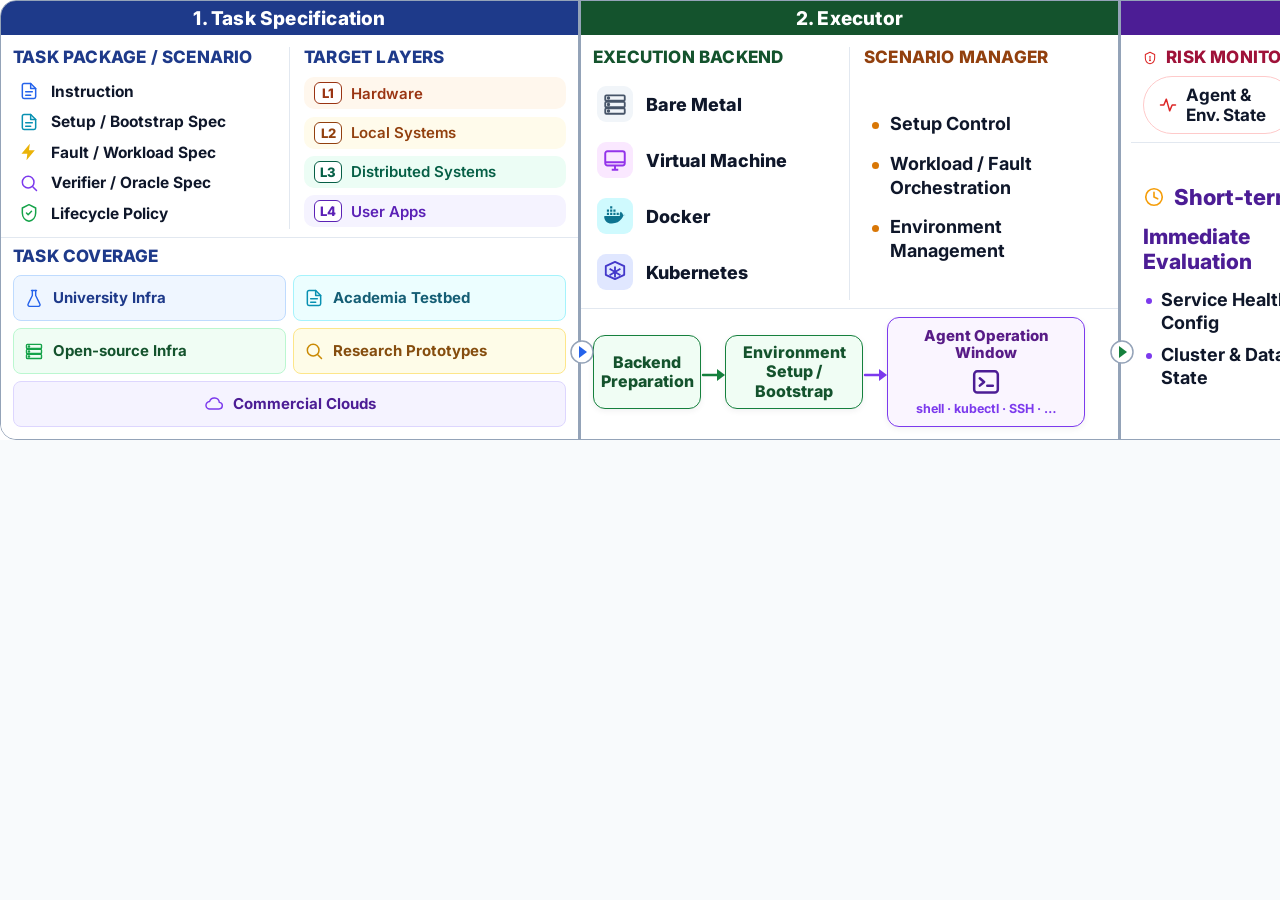
<file: docs/materials/InfraBench Diagram.html>
<!doctype html>
<html lang="en">
<head><script async src="https://www.googletagmanager.com/gtag/js?id=G-1TJEEXW04G"></script><script>window.dataLayer=window.dataLayer||[];function gtag(){dataLayer.push(arguments);}gtag('js',new Date());gtag('config','G-1TJEEXW04G');</script>
<meta charset="utf-8">
<title>InfraBench Diagram</title>
<link rel="preconnect" href="https://fonts.googleapis.com">
<link rel="preconnect" href="https://fonts.gstatic.com" crossorigin>
<link href="https://fonts.googleapis.com/css2?family=Inter:wght@400;500;600;700;800&display=swap" rel="stylesheet">
<style>
  :root{
    --ink:#0F172A;
    --ink-sub:#334155;

    /* Task Specification — blue */
    --c1-deep:#1E3A8A; --c1-mid:#2563EB; --c1-soft:#EFF6FF; --c1-line:#BFDBFE;
    /* Executor — green */
    --c2-deep:#14532D; --c2-mid:#15803D; --c2-soft:#F0FDF4; --c2-line:#BBF7D0;
    /* Infrastructure Agent (inside Executor) — purple */
    --c3-deep:#581C87; --c3-mid:#7C3AED; --c3-soft:#FAF5FF; --c3-line:#DDD6FE;
    /* Risk Monitor — red */
    --c4-deep:#9F1239; --c4-mid:#DC2626; --c4-soft:#FEF2F2; --c4-line:#FECACA;
    /* Full-lifecycle Checker — violet */
    --c5-deep:#4C1D95; --c5-mid:#7C3AED; --c5-soft:#F5F3FF; --c5-line:#DDD6FE;
    /* Outputs — indigo */
    --c6-deep:#1E3A8A; --c6-mid:#3B82F6; --c6-soft:#EEF2FF; --c6-line:#C7D2FE;
    /* Scenario Manager — amber */
    --cs-deep:#92400E; --cs-mid:#D97706; --cs-soft:#FFFBEB; --cs-line:#FDE68A;

    --shadow: 0 1px 2px rgba(15,23,42,0.04), 0 6px 16px -8px rgba(15,23,42,0.10);
  }
  *{box-sizing:border-box}
  html,body{margin:0;padding:0;background:#F8FAFC;color:var(--ink);font-family:'Inter',system-ui,sans-serif;-webkit-font-smoothing:antialiased}

  .stage{
    width:2004px; height:440px;
    position:relative;
    background:#FFFFFF;
    padding:0;
  }

  /* ------------ Flat unified frame ------------- */
  .grand{
    position:absolute; inset:0;
    background:#FFFFFF;
    border:1.5px solid #94A3B8;
    border-radius:16px;
    overflow:hidden;
    display:grid;
    grid-template-columns: 580px 540px 660px 224px;
  }
  .col{
    display:flex; flex-direction:column;
    min-height:0;
  }
  .col-1, .col-2, .col-3{ border-right:3.5px solid #94A3B8; }
  .col-head{
    height:34px;
    display:flex; align-items:center; justify-content:center;
    color:#FFFFFF;
    font-weight:800; font-size:19px; letter-spacing:.2px;
  }
  .col-1 .col-head{background:var(--c1-deep)}
  .col-2 .col-head{background:var(--c2-deep)}
  .col-3 .col-head{background:var(--c5-deep)}
  .col-4 .col-head{background:var(--c6-deep)}
  .col-body{
    flex:1; padding:12px;
    display:flex; flex-direction:column;
    min-height:0;
    background:#FFFFFF;
  }

  /* Minor (within-section) dividers */
  .div-h{ height:1px; background:#E2E8F0; margin:8px -12px; flex:0 0 1px }
  .div-v{ width:1px; background:#E2E8F0; align-self:stretch }

  /* Sub-section heading row */
  .sub-title{
    font-size:17px; font-weight:800; letter-spacing:.2px;
    color:var(--deep); text-transform:uppercase;
    margin:0 0 9px;
  }

  /* ------------ Legacy styles (used inside flat layout) ------------- */

  /* Card (panel) -- only used now for groups that still need a visible chip */
  .card{
    background:#FFFFFF;
    border:1.5px solid var(--line);
    border-radius:12px;
    padding:10px 12px;
  }
  .card-title{
    font-size:15px; font-weight:800; color:var(--deep);
    text-align:center; margin:0 0 6px; letter-spacing:.2px; text-transform:uppercase;
  }
  .divider{
    height:1px; background:linear-gradient(90deg,transparent, var(--line),transparent);
    margin:6px 0 8px;
  }

  /* Row item with icon + label */
  .row{
    display:flex; align-items:center; gap:12px;
    padding:7px 6px;
    font-size:18px; color:#0F172A;
    font-weight:700;
  }
  .row .ic{
    width:28px;height:28px;flex:0 0 28px;
    display:grid;place-items:center;
    border-radius:6px;
    background:rgba(0,0,0,0);
  }
  .row .ic svg{width:24px;height:24px}

  /* L-stack row (target layers) */
  .ll{
    display:flex; align-items:center; gap:11px;
    padding:7px 12px;
    border-radius:10px;
    font-size:16px; font-weight:600;
    color:#0F172A;
    margin-bottom:5px;
  }
  .ll .lbadge{
    display:inline-flex;align-items:center;justify-content:center;
    width:34px;height:26px;border-radius:6px;
    font-weight:800;font-size:15px;
    background:#FFFFFF; border:1.5px solid currentColor;
  }
  .ll-1{background:#FFF7ED; color:#9A3412}
  .ll-2{background:#FFFBEB; color:#92400E}
  .ll-3{background:#FEFCE8; color:#854D0E}
  .ll-4{background:#ECFDF5; color:#065F46}
  .ll-5{background:#EFF6FF; color:#1E40AF}
  .ll-6{background:#F5F3FF; color:#5B21B6}

  /* Tag/pill */
  .pill{
    display:inline-flex;align-items:center;gap:8px;
    padding:8px 12px; border-radius:10px;
    background:#FFFFFF; border:1.5px solid var(--line);
    font-weight:700; font-size:13px; color:var(--deep);
    min-width:0;
    box-shadow:0 1px 2px rgba(0,0,0,0.03);
  }
  .pill svg{width:18px;height:18px}

  /* bulleted lists inside cards */
  .bullets{margin:4px 0 0; padding:0 0 0 4px; list-style:none}
  .bullets li{
    position:relative;
    padding:6px 0 6px 22px;
    font-size:18px; color:#0F172A; font-weight:700;
    line-height:1.35;
  }
  .bullets li::before{
    content:"";
    position:absolute; left:4px; top:16px;
    width:7px;height:7px;border-radius:50%;
    background:var(--mid);
  }

  /* Section themers */
  .theme-1{ --deep:var(--c1-deep); --mid:var(--c1-mid); --line:var(--c1-line); --soft:var(--c1-soft); }
  .theme-2{ --deep:var(--c2-deep); --mid:var(--c2-mid); --line:var(--c2-line); --soft:var(--c2-soft); }
  .theme-3{ --deep:var(--c3-deep); --mid:var(--c3-mid); --line:var(--c3-line); --soft:var(--c3-soft); }
  .theme-4{ --deep:var(--c4-deep); --mid:var(--c4-mid); --line:var(--c4-line); --soft:var(--c4-soft); }
  .theme-5{ --deep:var(--c5-deep); --mid:var(--c5-mid); --line:var(--c5-line); --soft:var(--c5-soft); }
  .theme-6{ --deep:var(--c6-deep); --mid:var(--c6-mid); --line:var(--c6-line); --soft:var(--c6-soft); }
  .theme-s{ --deep:var(--cs-deep); --mid:var(--cs-mid); --line:var(--cs-line); --soft:var(--cs-soft); }

  /* Arrows between sections */
  .arrow{position:absolute; pointer-events:none}

  /* Bottom flow boxes (Backend Prep → Env Setup → Agent Op) */
  .flowbox{
    position:absolute;
    border-radius:12px;
    background:#FFFFFF;
    border:1.6px solid;
    display:flex;align-items:center;justify-content:center;
    text-align:center;
    font-weight:800;font-size:16px;
    padding:8px 10px;
    box-shadow:0 2px 6px rgba(15,23,42,.06);
  }

  /* Output card */
  .out-card{
    display:flex; align-items:center; gap:12px;
    padding:10px 12px;
  }
  .out-card .ic{
    width:42px;height:42px;border-radius:10px;
    background:linear-gradient(135deg,#EEF2FF,#DBEAFE);
    display:grid;place-items:center;
    color:var(--c6-mid);
    flex:0 0 42px;
  }
  .out-card .ic svg{width:24px;height:24px}
  .out-card .lab{
    font-weight:800;font-size:17px;color:#0F172A; line-height:1.2;
  }
  .out-card .sub{
    font-weight:500;font-size:11.5px;color:#475569;margin-top:2px;
  }

  /* Backend icons box */
  .backend-row{
    display:flex; align-items:center; gap:13px; padding:6px 4px;
    font-size:18px;
    color:#0F172A;
    font-weight:800;
  }
  .backend-row .pic{
    width:36px;height:36px;border-radius:9px;
    display:grid;place-items:center;
    flex:0 0 36px;
  }
  .backend-row .pic svg{width:26px;height:26px}

  /* Tool grid for Infra agent */
  .tool-grid{
    display:grid; grid-template-columns:1fr; gap:6px; margin-top:6px;
  }
  .tool{
    display:flex; align-items:center; gap:10px;
    padding:8px 12px;
    background:#FFFFFF;
    border:1.4px solid var(--c3-line);
    border-radius:10px;
    font-weight:800; font-size:16px; color:#0F172A;
    min-width:0;
    white-space:nowrap;
    overflow:hidden;
  }
  .tool .ic{
    width:26px;height:26px;border-radius:6px;
    background:linear-gradient(135deg,#F5F3FF,#EDE9FE);
    color:var(--c3-mid);
    display:grid;place-items:center;
    flex:0 0 26px;
  }
  .tool .ic svg{width:18px;height:18px}

  /* Risk monitor strip */
  .risk-row{
    display:flex; align-items:center; gap:14px;
    padding:6px 4px; font-size:14px; color:#3F0712;
    flex-wrap:wrap;
  }
  .risk-chip{
    display:inline-flex;align-items:center;gap:8px;
    background:#FFFFFF;border:1.4px solid var(--c4-line);
    border-radius:999px; padding:8px 14px;
    font-size:15.5px; font-weight:700; color:#0F172A;
  }
  .risk-chip svg{width:20px;height:20px;color:var(--c4-mid);flex:0 0 20px}

  /* Eval cards */
  .eval-card{
    background:#FFFFFF;border:1.5px solid var(--c5-line);
    border-radius:14px; padding:10px;
    display:flex;flex-direction:column;
  }
  .eval-card h4{
    margin:0 0 4px; font-size:15.5px; color:var(--c5-deep);
    font-weight:800; text-align:center; line-height:1.2;
  }

  /* small label headers */
  .mini-head{
    font-size:16px; font-weight:800; letter-spacing:.2px;
    text-align:center; color:var(--deep);
    text-transform:none;
  }
  .grouplabel{
    display:inline-block;
    font-size:15px;font-weight:800;
    padding:6px 18px;border-radius:999px;
    background:var(--mid); color:#FFFFFF;
    white-space:nowrap;
    line-height:1.2;
  }  /* Section 1 overrides (flat layout) */
  .theme-1 .row{padding:3px 4px; font-size:15.5px; font-weight:700; color:#0F172A; gap:10px}
  .theme-1 .row .ic{width:24px;height:24px;flex:0 0 24px}
  .theme-1 .row .ic svg{width:20px;height:20px}
  .theme-1 .ll{padding:5px 10px; margin-bottom:0; font-size:15px; gap:9px}
  .theme-1 .ll .lbadge{width:28px;height:22px;font-size:13px}

  /* Section 3 (Evaluator) overrides */
  .theme-5 .bullets li{font-size:18px; padding:4px 0 4px 18px; line-height:1.3; font-weight:700}
  .theme-5 .bullets li::before{top:14px; left:3px; width:6px; height:6px}
  .theme-5 .risk-chip{font-size:17px; padding:8px 14px}
  .theme-5 .risk-chip svg{width:20px;height:20px;flex:0 0 20px}
  .theme-5 .grouplabel{font-size:15px; padding:4px 14px}
  .theme-5 .eval-card h4{font-size:19px; margin:0 0 10px; line-height:1.2; color:var(--c5-deep); font-weight:800; text-align:left}
  .theme-5 .eval-card{justify-content:flex-start; border:none; box-shadow:none; padding:0}

</style>
</head>
<body>

<svg width="0" height="0" style="position:absolute" aria-hidden="true">
  <defs>
    <!-- Icon symbols -->
    <symbol id="i-doc" viewBox="0 0 24 24" fill="none" stroke="currentColor" stroke-width="1.8" stroke-linecap="round" stroke-linejoin="round"><path d="M14 3H6a2 2 0 0 0-2 2v14a2 2 0 0 0 2 2h12a2 2 0 0 0 2-2V9z"/><polyline points="14 3 14 9 20 9"/><line x1="8" y1="13" x2="16" y2="13"/><line x1="8" y1="17" x2="14" y2="17"/></symbol>
    <symbol id="i-pulse" viewBox="0 0 24 24" fill="none" stroke="currentColor" stroke-width="1.8" stroke-linecap="round" stroke-linejoin="round"><polyline points="3 12 7 12 10 5 14 19 17 12 21 12"/></symbol>
    <symbol id="i-bolt" viewBox="0 0 24 24" fill="currentColor"><path d="M13 2L3 14h7l-1 8 10-12h-7l1-8z"/></symbol>
    <symbol id="i-search" viewBox="0 0 24 24" fill="none" stroke="currentColor" stroke-width="1.8" stroke-linecap="round" stroke-linejoin="round"><circle cx="11" cy="11" r="7"/><line x1="21" y1="21" x2="16.5" y2="16.5"/></symbol>
    <symbol id="i-shield" viewBox="0 0 24 24" fill="none" stroke="currentColor" stroke-width="1.8" stroke-linecap="round" stroke-linejoin="round"><path d="M12 2l8 4v6c0 5-3.5 9-8 10-4.5-1-8-5-8-10V6l8-4z"/><polyline points="9 12 11 14 15 10"/></symbol>
    <symbol id="i-shield-warn" viewBox="0 0 24 24" fill="none" stroke="currentColor" stroke-width="1.8" stroke-linecap="round" stroke-linejoin="round"><path d="M12 2l8 4v6c0 5-3.5 9-8 10-4.5-1-8-5-8-10V6l8-4z"/><line x1="12" y1="9" x2="12" y2="13"/><circle cx="12" cy="16" r=".8" fill="currentColor"/></symbol>
    <symbol id="i-cloud" viewBox="0 0 24 24" fill="currentColor"><path d="M7 18h11a4 4 0 0 0 .4-7.98A6 6 0 0 0 6.7 9 4.5 4.5 0 0 0 7 18z"/></symbol>
    <symbol id="i-vm" viewBox="0 0 24 24" fill="none" stroke="currentColor" stroke-width="1.8" stroke-linejoin="round"><rect x="3" y="4" width="18" height="13" rx="2"/><line x1="3" y1="14" x2="21" y2="14"/><line x1="9" y1="21" x2="15" y2="21"/><line x1="12" y1="17" x2="12" y2="21"/></symbol>
    <symbol id="i-docker" viewBox="0 0 24 24" fill="currentColor"><path d="M22 11.5c-.4-.4-1.5-.6-2.6-.4-.1-1-.7-1.9-1.6-2.6l-.5-.4-.4.5c-.5.7-.7 1.7-.6 2.5.1.4.2.7.4 1H2.6c-.4 0-.6.3-.6.7C2 14 2.6 16 4 17.4c1.2 1.2 2.9 1.7 5.2 1.6 4-.1 7.1-1.7 9.1-4.6 1.2-1.7 1.7-3.4 1.8-3.6 0-.2.1-.4.1-.4l-.2.1zM4.5 11h2v-2h-2v2zm0-3h2V6h-2v2zm3 3h2v-2h-2v2zm0-3h2V6h-2v2zm0-3h2V3h-2v2zm3 6h2v-2h-2v2zm0-3h2V6h-2v2zm3 3h2v-2h-2v2z"/></symbol>
    <symbol id="i-k8s" viewBox="0 0 24 24" fill="none" stroke="currentColor" stroke-width="1.7" stroke-linejoin="round"><path d="M12 2.6l8.5 4v8l-8.5 4-8.5-4v-8z"/><path d="M12 7v10M7 9l10 6M7 15l10-6"/></symbol>
    <symbol id="i-bare" viewBox="0 0 24 24" fill="none" stroke="currentColor" stroke-width="1.7" stroke-linejoin="round"><rect x="3" y="4" width="18" height="5" rx="1"/><rect x="3" y="10" width="18" height="5" rx="1"/><rect x="3" y="16" width="18" height="5" rx="1"/><circle cx="6" cy="6.5" r=".7" fill="currentColor"/><circle cx="6" cy="12.5" r=".7" fill="currentColor"/><circle cx="6" cy="18.5" r=".7" fill="currentColor"/></symbol>
    <symbol id="i-shell" viewBox="0 0 24 24" fill="none" stroke="currentColor" stroke-width="1.8" stroke-linecap="round" stroke-linejoin="round"><rect x="3" y="4" width="18" height="16" rx="2"/><polyline points="7 9 10 12 7 15"/><line x1="13" y1="15" x2="17" y2="15"/></symbol>
    <symbol id="i-gear" viewBox="0 0 24 24" fill="none" stroke="currentColor" stroke-width="1.7" stroke-linejoin="round"><circle cx="12" cy="12" r="3"/><path d="M19.4 15a1.7 1.7 0 0 0 .3 1.8l.1.1a2 2 0 1 1-2.8 2.8l-.1-.1a1.7 1.7 0 0 0-1.8-.3 1.7 1.7 0 0 0-1 1.5V21a2 2 0 1 1-4 0v-.1a1.7 1.7 0 0 0-1.1-1.5 1.7 1.7 0 0 0-1.8.3l-.1.1A2 2 0 1 1 4.3 17l.1-.1a1.7 1.7 0 0 0 .3-1.8 1.7 1.7 0 0 0-1.5-1H3a2 2 0 1 1 0-4h.1a1.7 1.7 0 0 0 1.5-1.1 1.7 1.7 0 0 0-.3-1.8l-.1-.1a2 2 0 1 1 2.8-2.8l.1.1a1.7 1.7 0 0 0 1.8.3H9a1.7 1.7 0 0 0 1-1.5V3a2 2 0 1 1 4 0v.1a1.7 1.7 0 0 0 1 1.5 1.7 1.7 0 0 0 1.8-.3l.1-.1a2 2 0 1 1 2.8 2.8l-.1.1a1.7 1.7 0 0 0-.3 1.8V9a1.7 1.7 0 0 0 1.5 1H21a2 2 0 1 1 0 4h-.1a1.7 1.7 0 0 0-1.5 1z"/></symbol>
    <symbol id="i-db" viewBox="0 0 24 24" fill="none" stroke="currentColor" stroke-width="1.7"><ellipse cx="12" cy="5" rx="8" ry="2.5"/><path d="M4 5v6c0 1.4 3.6 2.5 8 2.5s8-1.1 8-2.5V5"/><path d="M4 11v6c0 1.4 3.6 2.5 8 2.5s8-1.1 8-2.5v-6"/></symbol>
    <symbol id="i-cloud2" viewBox="0 0 24 24" fill="none" stroke="currentColor" stroke-width="1.7" stroke-linejoin="round"><path d="M7 18h11a4 4 0 0 0 .4-7.98A6 6 0 0 0 6.7 9 4.5 4.5 0 0 0 7 18z"/></symbol>
    <symbol id="i-ssh" viewBox="0 0 24 24" fill="none" stroke="currentColor" stroke-width="1.8" stroke-linecap="round" stroke-linejoin="round"><rect x="3" y="6" width="18" height="12" rx="2"/><path d="M7 12h.01M11 12h.01M15 12h.01M19 12h.01"/></symbol>
    <symbol id="i-clock" viewBox="0 0 24 24" fill="none" stroke="currentColor" stroke-width="1.8" stroke-linecap="round" stroke-linejoin="round"><circle cx="12" cy="12" r="9"/><polyline points="12 7 12 12 16 14"/></symbol>
    <symbol id="i-cal" viewBox="0 0 24 24" fill="none" stroke="currentColor" stroke-width="1.8" stroke-linecap="round" stroke-linejoin="round"><rect x="3" y="5" width="18" height="16" rx="2"/><line x1="3" y1="10" x2="21" y2="10"/><line x1="8" y1="3" x2="8" y2="7"/><line x1="16" y1="3" x2="16" y2="7"/></symbol>
    <symbol id="i-bar" viewBox="0 0 24 24" fill="currentColor"><rect x="4" y="13" width="4" height="8" rx=".6"/><rect x="10" y="8" width="4" height="13" rx=".6"/><rect x="16" y="4" width="4" height="17" rx=".6"/></symbol>
    <symbol id="i-pie" viewBox="0 0 24 24" fill="currentColor"><path d="M12 2v10h10A10 10 0 1 1 12 2z" opacity=".25"/><path d="M13 3a9 9 0 0 1 8 8h-8V3z"/></symbol>
    <symbol id="i-trend" viewBox="0 0 24 24" fill="none" stroke="currentColor" stroke-width="1.8" stroke-linecap="round" stroke-linejoin="round"><polyline points="3 17 9 11 13 15 21 7"/><polyline points="15 7 21 7 21 13"/></symbol>
    <symbol id="i-logs" viewBox="0 0 24 24" fill="none" stroke="currentColor" stroke-width="1.8" stroke-linecap="round" stroke-linejoin="round"><path d="M14 3H6a2 2 0 0 0-2 2v14a2 2 0 0 0 2 2h12a2 2 0 0 0 2-2V9z"/><polyline points="14 3 14 9 20 9"/><line x1="8" y1="14" x2="16" y2="14"/><line x1="8" y1="18" x2="13" y2="18"/></symbol>
    <symbol id="i-trophy" viewBox="0 0 24 24" fill="currentColor"><path d="M19 4h-2V2H7v2H5a2 2 0 0 0-2 2v2c0 2.5 2 4.5 4.4 4.9.7 2.2 2.5 3.8 4.6 4V18H8v3h8v-3h-4v-1.1c2.1-.2 3.9-1.8 4.6-4C19 12.5 21 10.5 21 8V6a2 2 0 0 0-2-2zM5 8V6h2v4.8C5.8 10.4 5 9.3 5 8zm14 0c0 1.3-.8 2.4-2 2.8V6h2v2z"/></symbol>
    <symbol id="i-flask" viewBox="0 0 24 24" fill="none" stroke="currentColor" stroke-width="1.7" stroke-linecap="round" stroke-linejoin="round"><line x1="9" y1="3" x2="15" y2="3"/><path d="M10 3v6L5 19a2 2 0 0 0 1.8 3h10.4A2 2 0 0 0 19 19l-5-10V3"/></symbol>
    <symbol id="i-target" viewBox="0 0 24 24" fill="none" stroke="currentColor" stroke-width="1.7"><circle cx="12" cy="12" r="9"/><circle cx="12" cy="12" r="5"/><circle cx="12" cy="12" r="1.5" fill="currentColor"/></symbol>
    <symbol id="i-restart" viewBox="0 0 24 24" fill="none" stroke="currentColor" stroke-width="1.8" stroke-linecap="round" stroke-linejoin="round"><path d="M3 12a9 9 0 0 1 15.5-6.3L21 8"/><polyline points="21 3 21 8 16 8"/><path d="M21 12a9 9 0 0 1-15.5 6.3L3 16"/><polyline points="3 21 3 16 8 16"/></symbol>
    <symbol id="i-trash" viewBox="0 0 24 24" fill="none" stroke="currentColor" stroke-width="1.8" stroke-linecap="round" stroke-linejoin="round"><polyline points="3 6 5 6 21 6"/><path d="M19 6l-1.2 14.1A2 2 0 0 1 15.8 22H8.2a2 2 0 0 1-2-1.9L5 6"/><path d="M10 11v6M14 11v6"/><path d="M9 6V4a2 2 0 0 1 2-2h2a2 2 0 0 1 2 2v2"/></symbol>
    <symbol id="i-arrow-r" viewBox="0 0 24 24" fill="none" stroke="currentColor" stroke-width="2.2" stroke-linecap="round" stroke-linejoin="round"><line x1="3" y1="12" x2="20" y2="12"/><polyline points="14 6 20 12 14 18"/></symbol>
    <symbol id="i-ban" viewBox="0 0 24 24" fill="none" stroke="currentColor" stroke-width="1.8" stroke-linecap="round" stroke-linejoin="round"><circle cx="12" cy="12" r="9"/><line x1="5.5" y1="5.5" x2="18.5" y2="18.5"/></symbol>
    <symbol id="i-fire" viewBox="0 0 24 24" fill="currentColor"><path d="M13 2s4 4 4 8a4 4 0 1 1-8 0c0-1.5.6-2.6 1.2-3.4.4-.6.4-1.6-.2-1.6C7 5 6 8 6 11a6 6 0 1 0 12 0c0-6-5-9-5-9z"/></symbol>
  </defs>
</svg>

<div class="stage">
  <div class="grand">

    <!-- ============== 1. TASK SPECIFICATION ============== -->
    <div class="col col-1 theme-1">
      <div class="col-head">1. Task Specification</div>
      <div class="col-body">
        <!-- Top: Task Package + Target Layers side by side -->
        <div style="display:flex; gap:14px; flex:1 1 0; min-height:0;">
          <div style="flex:1; display:flex; flex-direction:column; min-width:0">
            <div class="sub-title">Task Package / Scenario</div>
            <div style="flex:1; display:flex; flex-direction:column; justify-content:space-around">
              <div class="row"><span class="ic" style="color:#2563EB"><svg><use href="#i-doc"/></svg></span>Instruction</div>
              <div class="row"><span class="ic" style="color:#0891B2"><svg><use href="#i-doc"/></svg></span>Setup / Bootstrap Spec</div>
              <div class="row"><span class="ic"><svg viewBox="0 0 24 24" fill="#EAB308"><path d="M13 2L3 14h7l-1 8 10-12h-7l1-8z"/></svg></span>Fault / Workload Spec</div>
              <div class="row"><span class="ic" style="color:#7C3AED"><svg><use href="#i-search"/></svg></span>Verifier / Oracle Spec</div>
              <div class="row"><span class="ic" style="color:#16A34A"><svg><use href="#i-shield"/></svg></span>Lifecycle Policy</div>
            </div>
          </div>
          <div class="div-v"></div>
          <div style="flex:1; display:flex; flex-direction:column; min-width:0">
            <div class="sub-title">Target Layers</div>
            <div style="flex:1; display:flex; flex-direction:column; justify-content:space-around; gap:5px">
              <div class="ll ll-1"><span class="lbadge">L1</span>Hardware</div>
              <div class="ll ll-2"><span class="lbadge">L2</span>Local Systems</div>
              <div class="ll ll-4"><span class="lbadge">L3</span>Distributed Systems</div>
              <div class="ll ll-6"><span class="lbadge">L4</span>User Apps</div>
            </div>
          </div>
        </div>

        <div class="div-h"></div>

        <!-- Bottom: Task Coverage -->
        <div style="display:flex; flex-direction:column; flex:1 1 0; min-height:0;">
          <div class="sub-title">Task Coverage</div>
          <div style="display:grid; grid-template-columns:1fr 1fr; gap:7px; flex:1">
            <div style="padding:8px 10px;background:#EFF6FF;border:1px solid #BFDBFE;border-radius:8px;display:flex;align-items:center;gap:9px">
              <svg style="width:20px;height:20px;color:#2563EB;flex:0 0 20px"><use href="#i-flask"/></svg>
              <span style="font-weight:700;color:#1E3A8A;font-size:15px">University Infra</span>
            </div>
            <div style="padding:8px 10px;background:#ECFEFF;border:1px solid #A5F3FC;border-radius:8px;display:flex;align-items:center;gap:9px">
              <svg style="width:20px;height:20px;color:#0891B2;flex:0 0 20px"><use href="#i-doc"/></svg>
              <span style="font-weight:700;color:#155E75;font-size:15px">Academia Testbed</span>
            </div>
            <div style="padding:8px 10px;background:#F0FDF4;border:1px solid #BBF7D0;border-radius:8px;display:flex;align-items:center;gap:9px">
              <svg style="width:20px;height:20px;color:#16A34A;flex:0 0 20px"><use href="#i-bare"/></svg>
              <span style="font-weight:700;color:#14532D;font-size:15px">Open-source Infra</span>
            </div>
            <div style="padding:8px 10px;background:#FEFCE8;border:1px solid #FDE68A;border-radius:8px;display:flex;align-items:center;gap:9px">
              <svg style="width:20px;height:20px;color:#CA8A04;flex:0 0 20px"><use href="#i-search"/></svg>
              <span style="font-weight:700;color:#854D0E;font-size:15px">Research Prototypes</span>
            </div>
            <div style="grid-column:span 2;padding:8px 10px;background:#F5F3FF;border:1px solid #DDD6FE;border-radius:8px;display:flex;align-items:center;justify-content:center;gap:9px">
              <svg style="width:20px;height:20px;color:#7C3AED;flex:0 0 20px"><use href="#i-cloud2"/></svg>
              <span style="font-weight:700;color:#4C1D95;font-size:15px">Commercial Clouds</span>
            </div>
          </div>
        </div>
      </div>
    </div>

    <!-- ============== 2. EXECUTOR ============== -->
    <div class="col col-2 theme-2">
      <div class="col-head">2. Executor</div>
      <div class="col-body">
        <!-- Top: Execution Backend + Scenario Manager -->
        <div style="display:flex; gap:14px; flex:1.1 1 0; min-height:0;">
          <div style="flex:1; display:flex; flex-direction:column; min-width:0">
            <div class="sub-title">Execution Backend</div>
            <div style="flex:1; display:flex; flex-direction:column; justify-content:space-around">
              <div class="backend-row"><span class="pic" style="background:#F1F5F9;color:#475569"><svg><use href="#i-bare"/></svg></span>Bare Metal</div>
              <div class="backend-row"><span class="pic" style="background:#FAE8FF;color:#9333EA"><svg><use href="#i-vm"/></svg></span>Virtual Machine</div>
              <div class="backend-row"><span class="pic" style="background:#CFFAFE;color:#0E7490"><svg><use href="#i-docker"/></svg></span>Docker</div>
              <div class="backend-row"><span class="pic" style="background:#E0E7FF;color:#4338CA"><svg><use href="#i-k8s"/></svg></span>Kubernetes</div>
            </div>
          </div>
          <div class="div-v"></div>
          <div style="flex:1; display:flex; flex-direction:column; min-width:0">
            <div class="sub-title" style="color:var(--cs-deep)">Scenario Manager</div>
            <ul class="bullets" style="--mid:#D97706; flex:1; display:flex; flex-direction:column; justify-content:center; gap:3px; margin:0; padding-left:4px">
              <li>Setup Control</li>
              <li>Workload / Fault Orchestration</li>
              <li>Environment Management</li>
            </ul>
          </div>
        </div>

        <div class="div-h"></div>

        <!-- Bottom: flow -->
        <div style="position:relative; flex:0 0 110px; min-height:110px">
          <div class="flowbox" style="left:0; top:18px; width:108px; height:74px; border-color:var(--c2-mid); color:var(--c2-deep); background:#F0FDF4; font-size:16px; line-height:1.2">
            Backend<br/>Preparation
          </div>
          <svg class="arrow" style="left:108px; top:48px; width:24px; height:20px" viewBox="0 0 24 20"><line x1="2" y1="10" x2="16" y2="10" stroke="#15803D" stroke-width="2.4" stroke-linecap="round"/><polygon points="16,4 24,10 16,16" fill="#15803D"/></svg>
          <div class="flowbox" style="left:132px; top:18px; width:138px; height:74px; border-color:var(--c2-mid); color:var(--c2-deep); background:#F0FDF4; font-size:16px; line-height:1.2">
            Environment<br/>Setup / Bootstrap
          </div>
          <svg class="arrow" style="left:270px; top:48px; width:24px; height:20px" viewBox="0 0 24 20"><line x1="2" y1="10" x2="16" y2="10" stroke="#7C3AED" stroke-width="2.4" stroke-linecap="round"/><polygon points="16,4 24,10 16,16" fill="#7C3AED"/></svg>
          <div class="flowbox" style="left:294px; top:0; width:198px; height:110px; border-color:var(--c3-mid); color:var(--c3-deep); background:#FAF5FF; flex-direction:column; padding:9px 10px; gap:5px">
            <div style="font-weight:800; font-size:15px; line-height:1.15; text-align:center">Agent Operation Window</div>
            <svg width="30" height="30" viewBox="0 0 24 24" fill="none" stroke="#4C1D95" stroke-width="2" stroke-linecap="round" stroke-linejoin="round">
              <rect x="2.5" y="3.5" width="19" height="17" rx="2.5"/>
              <polyline points="7 9 10.5 12 7 15"/>
              <line x1="13" y1="15" x2="17.5" y2="15"/>
            </svg>
            <div style="font-size:12.5px; font-weight:700; color:#7C3AED; text-align:center; line-height:1.25">shell &middot; kubectl &middot; SSH &middot; &hellip;</div>
          </div>
        </div>
      </div>
    </div>

    <!-- ============== 3. EVALUATOR ============== -->
    <div class="col col-3 theme-5">
      <div class="col-head">3. Evaluator</div>
      <div class="col-body" style="padding-left:22px">

        <!-- Risk monitor -->
        <div style="flex:0 0 auto">
          <div class="sub-title" style="color:var(--c4-deep)">
            <svg width="14" height="14" style="vertical-align:-2px;margin-right:5px;color:var(--c4-mid)"><use href="#i-shield-warn"/></svg>
            Risk Monitor
          </div>
          <div style="display:grid; grid-template-columns:repeat(4,1fr); gap:6px;">
            <span class="risk-chip"><svg><use href="#i-pulse"/></svg>Agent &amp; Env. State</span>
            <span class="risk-chip"><svg><use href="#i-ban"/></svg>Destructive Cmds</span>
            <span class="risk-chip"><svg><use href="#i-fire"/></svg>Blast Radius</span>
            <span class="risk-chip"><svg><use href="#i-shield"/></svg>Unrelated-Svc Safety</span>
          </div>
        </div>

        <div class="div-h"></div>

        <!-- Full-lifecycle Checker -->
        <div style="flex:1; display:flex; flex-direction:column; min-height:0">
          <div style="text-align:center; margin-bottom:6px">
            <span style="display:inline-block; padding:4px 16px; background:var(--c5-mid); color:#FFF; border-radius:999px; font-size:15px; font-weight:800; letter-spacing:.2px">Full-lifecycle Checker</span>
          </div>
          <div style="flex:1; display:grid; grid-template-columns: 0.95fr 1px 2.5fr; gap:14px; min-height:0;">
            <!-- Short-term column -->
            <div style="display:flex; flex-direction:column; min-width:0">
              <div style="display:flex; align-items:center; gap:9px; font-weight:800; color:var(--c5-deep); font-size:22px; margin-bottom:14px">
                <svg width="22" height="22" style="color:#F59E0B"><use href="#i-clock"/></svg>Short-term
              </div>
              <div style="font-weight:800; color:var(--c5-deep); font-size:21px; margin-bottom:10px">Immediate Evaluation</div>
              <ul class="bullets" style="--mid:var(--c5-mid); margin:0; padding:0">
                <li>Service Health &amp; Config</li>
                <li>Cluster &amp; Data State</li>
              </ul>
            </div>

            <div style="width:1px; background:#E2E8F0; align-self:stretch"></div>

            <!-- Long-term column -->
            <div style="display:flex; flex-direction:column; min-width:0">
              <div style="display:flex; align-items:center; gap:9px; font-weight:800; color:var(--c5-deep); font-size:22px; margin-bottom:14px">
                <svg width="22" height="22" style="color:#DC2626"><use href="#i-cal"/></svg>Long-term
              </div>
              <div style="flex:1; display:grid; grid-template-columns:1fr 1fr 1fr; gap:14px">
                <div class="eval-card">
                  <h4>Live Evaluation</h4>
                  <ul class="bullets" style="--mid:var(--c5-mid)">
                    <li>Probes Under Workload</li>
                    <li>Unstable-Recovery Check</li>
                  </ul>
                </div>
                <div class="eval-card">
                  <h4>Restart / Durability</h4>
                  <ul class="bullets" style="--mid:var(--c5-mid)">
                    <li>Service / Host Reboot</li>
                    <li>Invariants Persist</li>
                  </ul>
                </div>
                <div class="eval-card">
                  <h4>Decommission</h4>
                  <ul class="bullets" style="--mid:var(--c5-mid)">
                    <li>Teardown Resources</li>
                    <li>No Leftover State</li>
                  </ul>
                </div>
              </div>
            </div>
          </div>
        </div>

      </div>
    </div>

    <!-- ============== 4. OUTPUTS ============== -->
    <div class="col col-4 theme-6">
      <div class="col-head">4. Outputs</div>
      <div class="col-body" style="padding:8px 10px; gap:0">
        <div class="out-card" style="flex:1">
          <div class="ic"><svg><use href="#i-bar"/></svg></div>
          <div class="lab">Per-Trial<br/>Score</div>
        </div>
        <div class="div-h" style="margin:0 -10px"></div>
        <div class="out-card" style="flex:1">
          <div class="ic" style="background:linear-gradient(135deg,#FAE8FF,#F5D0FE);color:#9333EA"><svg><use href="#i-pie"/></svg></div>
          <div class="lab">Phase<br/>Breakdown</div>
        </div>
        <div class="div-h" style="margin:0 -10px"></div>
        <div class="out-card" style="flex:1">
          <div class="ic" style="background:linear-gradient(135deg,#DCFCE7,#BBF7D0);color:#15803D"><svg><use href="#i-trend"/></svg></div>
          <div class="lab">Timeline /<br/>Trajectory</div>
        </div>
        <div class="div-h" style="margin:0 -10px"></div>
        <div class="out-card" style="flex:1">
          <div class="ic" style="background:linear-gradient(135deg,#FEF3C7,#FDE68A);color:#B45309"><svg><use href="#i-trophy"/></svg></div>
          <div class="lab">Artifacts /<br/>Leaderboard</div>
        </div>
      </div>
    </div>

  </div>

  <!-- Flow chevrons overlaid on each major divider, lowered into bottom whitespace -->
  <svg style="position:absolute; left:570px; top:340px; width:24px; height:24px; z-index:5" viewBox="0 0 24 24"><circle cx="12" cy="12" r="11" fill="#FFFFFF" stroke="#94A3B8" stroke-width="1.5"/><polygon points="9,6 17,12 9,18" fill="#2563EB"/></svg>
  <svg style="position:absolute; left:1110px; top:340px; width:24px; height:24px; z-index:5" viewBox="0 0 24 24"><circle cx="12" cy="12" r="11" fill="#FFFFFF" stroke="#94A3B8" stroke-width="1.5"/><polygon points="9,6 17,12 9,18" fill="#15803D"/></svg>
  <svg style="position:absolute; left:1768px; top:340px; width:24px; height:24px; z-index:5" viewBox="0 0 24 24"><circle cx="12" cy="12" r="11" fill="#FFFFFF" stroke="#94A3B8" stroke-width="1.5"/><polygon points="9,6 17,12 9,18" fill="#7C3AED"/></svg>

</div>

</body>
</html>
</file>
